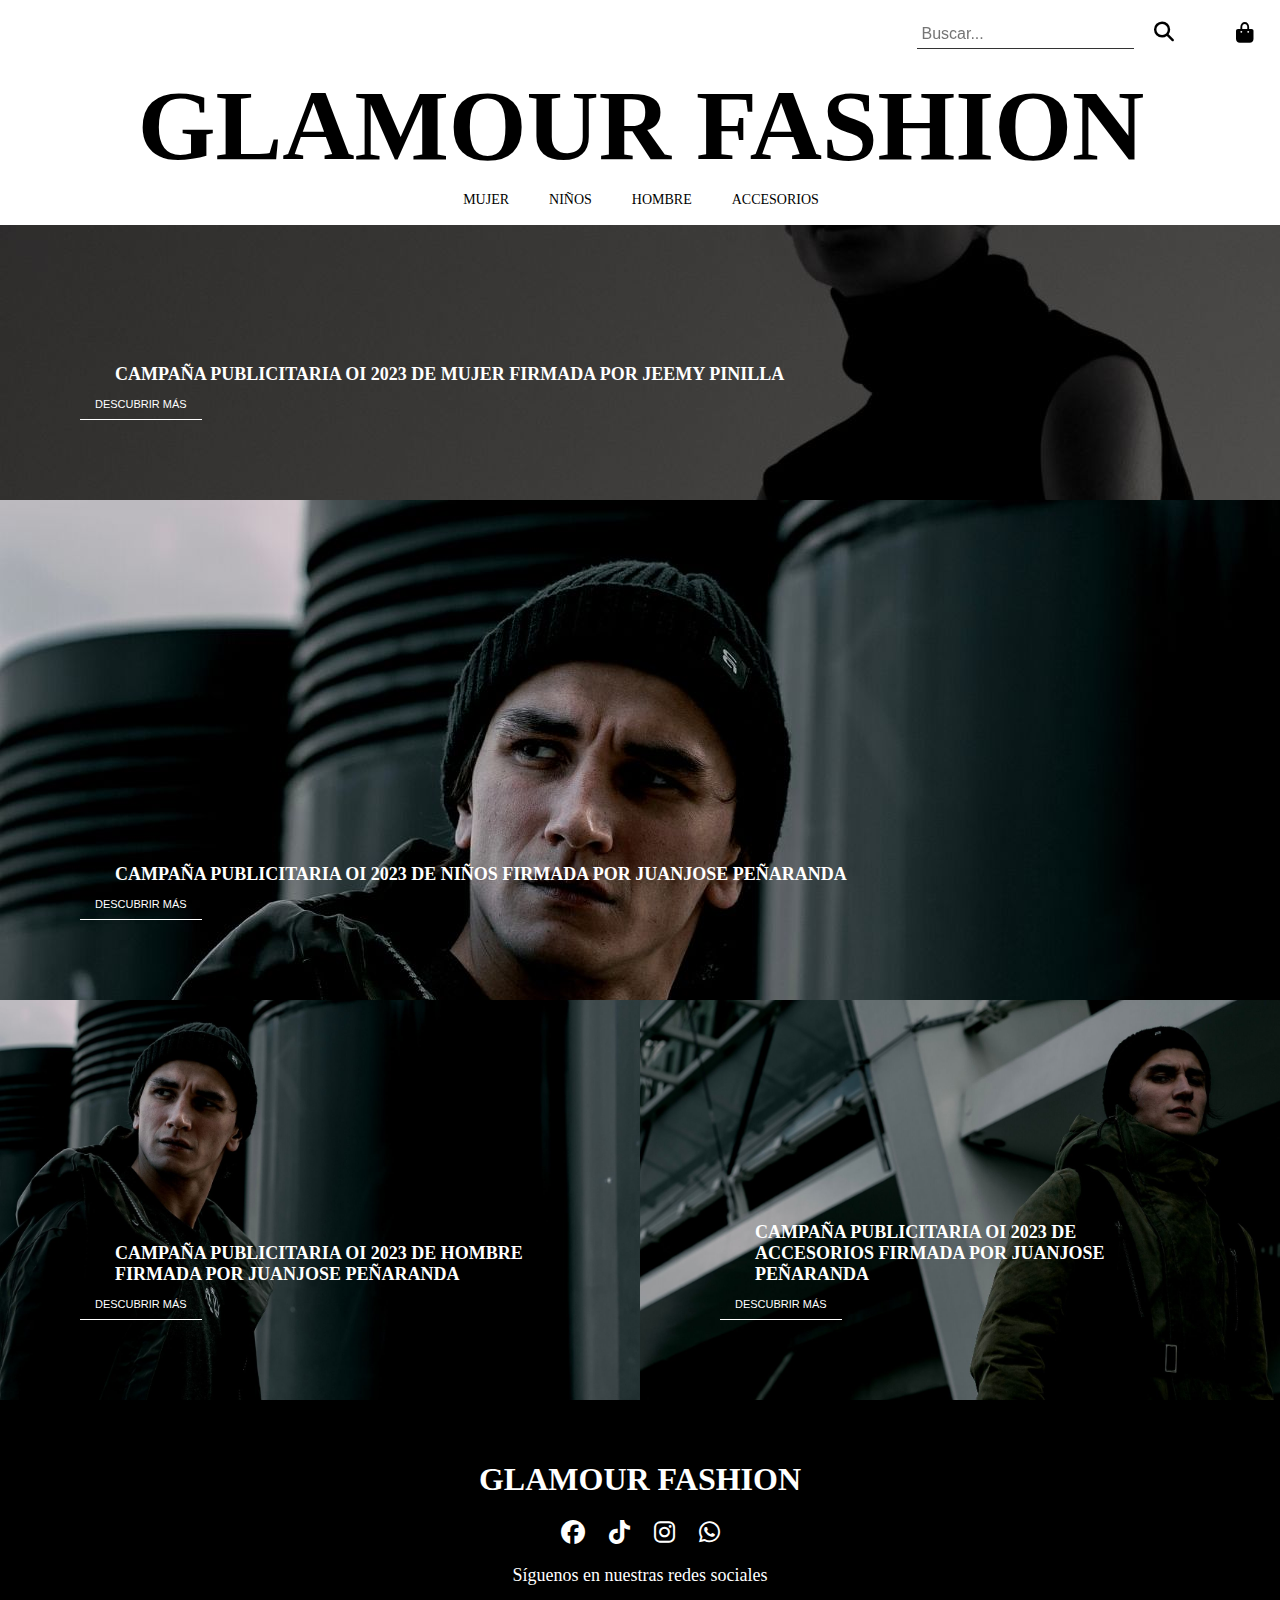
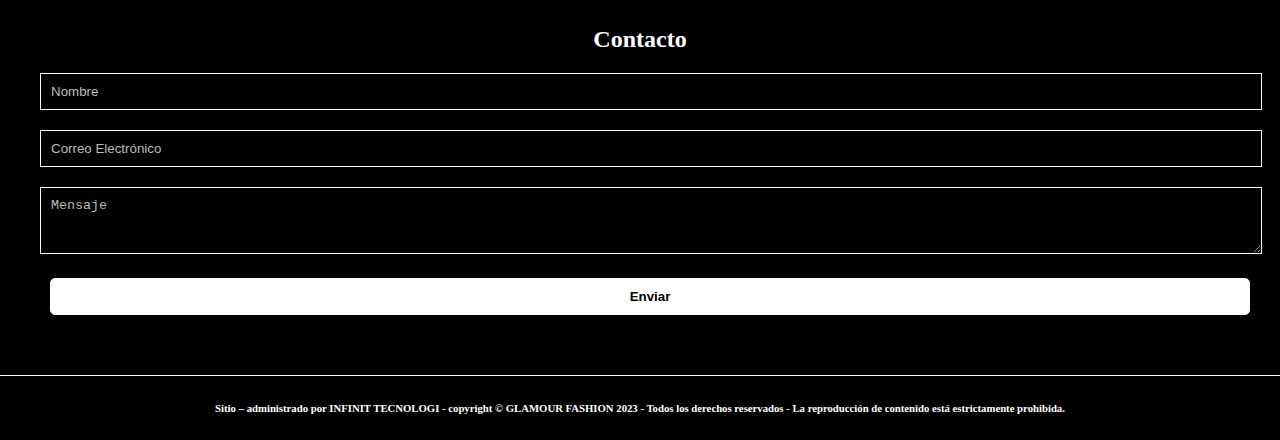
<file: PAGINAWEBFASHION/index.html>
<!DOCTYPE html>
<html lang="es">
<head>
    <meta charset="UTF-8">
    <meta name="viewport" content="width=device-width, initial-scale=1.0">
    <title>GLAMOUR FASHION</title>
    <link rel="icon" href="imagenes/logo_sin_fondo.png" type="image/x-icon">
    <link rel="stylesheet" href="https://cdnjs.cloudflare.com/ajax/libs/font-awesome/6.7.0/css/all.min.css">
    <link rel="stylesheet" href="https://cdnjs.cloudflare.com/ajax/libs/font-awesome/6.2.1/css/all.min.css">
    <link rel="stylesheet" href="inicio.css">
    
</head>
<body>
    <!-- Encabezado -->
    <header id="pageHeader">
        <h1 href="index.html">GLAMOUR FASHION</h1>
           <nav>
               <ul class="menu">
                   
                   <li><a href="mujer.html">MUJER</a></li>
                   <li><a href="niños.html">NIÑOS</a></li>
                   <li><a href="hombre.html">HOMBRE</a></li>
                   <li><a href="accesorios.html">ACCESORIOS</a></li>
                   <li class="logo-menu">
                       <img src="imagenes/logo_sin_fondo.png" alt="Logo de la Empresa">
                   </li>
               </ul> 
               <div class="hamburger">
                   <div class="line1__bar"></div>
                   <div class="line2__bar"></div>
                   <div class="line3__bar"></div>
               </div>
           </nav>

       
           <!-- Icono de la bolsa de compras -->
           <a id="cartLink">
            <button id="botoncarrito" class="fas fa-shopping-bag"></i></button>   
           </a>
   
           <!-- Campo de búsqueda -->
           <div id="searchContainer">
            <input type="text" id="searchInput" placeholder="Buscar...">
            <button id="searchButton"><i class="fas fa-search"></i></button>
        </div>
        <div id="searchResults"></div>
        
    </header>

  <!-- Sección 1 -->
  <section id="seccion1">
    <div class="content">
        <h2>CAMPAÑA PUBLICITARIA OI 2023 DE MUJER FIRMADA POR JEEMY PINILLA</h2>
        <button class="button">
            <a href="mujer.html">DESCUBRIR MÁS</a>
        </button>
    </div>
</section>

<!-- Sección 2 -->
<section id="seccion2">
    <div class="content">
        <h2>CAMPAÑA PUBLICITARIA OI 2023 DE NIÑOS FIRMADA POR JUANJOSE PEÑARANDA</h2>
        <button class="button">
            <a href="niños.html">DESCUBRIR MÁS</a>
        </button>
    </div>
</section>
    <!-- Sección 3 -->
    <section id="seccion3">
        <div class="content">
            <h2>CAMPAÑA PUBLICITARIA OI 2023 DE HOMBRE FIRMADA POR JUANJOSE PEÑARANDA</h2>
            <button class="button">
                <a href="hombre.html">DESCUBRIR MÁS</a>
            </button>
        </div>
    </section>

    <!-- Sección 4 -->
    <section id="seccion4">
        <div class="content">
            <h2>CAMPAÑA PUBLICITARIA OI 2023 DE ACCESORIOS FIRMADA POR JUANJOSE PEÑARANDA</h2>
            <button class="button">
                <a href="accesorios.html">DESCUBRIR MÁS</a>
            </button>
        </div>
    </section>


<!-- Botón para mostrar/ocultar el carrito de compras -->


<div id="cartContainer">
    <button id="cerrarCarrito" class="cerrar-carrito">X</button> <!-- Icono de "x" para cerrar el carrito -->
    <h3>Carrito de Compras</h3>
    <ul id="carrito">
        <!-- Contenido del carrito -->
    </ul>
    <p id="total">Total: $0.00</p>
    <button id="finalizarCompra">Finalizar Compra</button>
</div>


    <!-- Sección 5 -->
    <section id="seccion5" class="black-section">
        <div class="content">
            <h1>GLAMOUR FASHION</h1>
            <div class="social-icons">
                <a href="https://www.facebook.com/profile.php?id=100094503772606&mibextid=LQQJ4d/"><i class="fab fa-facebook"></i></a>
                <a href="https://www.tiktok.com/@glamour.fashion.s?_t=8gBPcPesUOD&_r=1/"><i class="fab fa-tiktok"></i></a>
                <a href="https://instagram.com/glamour_fashion_ss?igshid=NzZlODBkYWE4Ng==/"><i class="fab fa-instagram"></i></a>
                <a href="https://wa.me/+573174899803/?text=Hola,%20estaba%20en%20la%20página%20web%20y%20me%20gustaría%20hablar%20con%20un%20asesor"><i class="fab fa-whatsapp"></i></a>
                </div>
            <p>Síguenos en nuestras redes sociales</p>
            <div class="contact-form">
                <h3>Contacto</h3>
                <form action="https://formsubmit.co/fashionssglamour@gmail.com" method="POST" enctype="multipart/form-data" class="form">
                    <input type="text" name="nombre" placeholder="Nombre" required>
                    <input type="email" name="email" placeholder="Correo Electrónico" required>
                    <textarea name="mensaje" placeholder="Mensaje" rows="3" required></textarea>
                    <button type="submit" class="btn-enviar">Enviar</button>
                    <input type="hidden" name="_next" value="http://127.0.0.1:5500/index.html">
                    <input type="hidden" name="_captcha" value="false">
                </form>
                
            </div>
        </div>
    </section>

    <!-- Pie de página -->
    <footer>
        <h6>Sitio – administrado por INFINIT TECNOLOGI - copyright © GLAMOUR FASHION  2023 - Todos los derechos reservados - La reproducción de contenido está estrictamente prohibida.</h6>
    </footer>

    <!-- JavaScript -->
    <script src="generales.js"></script>
</body>
</html>
</file>
<file: PAGINAWEBFASHION/inicio.css>
/* Estilos generales */
body {
    font-family: serif, sans-serif;
    margin: 0;
    padding: 0;
}

.button a {
    text-decoration: none; /* Quitar la línea decorativa */
    color: #000000;/* Cambiar el color del texto a amarillo (#ffcc00) */
}
.button a:hover{
    color: #000;
}



/* Estilos para pantallas grandes (mayores de 768px de ancho) */
@media screen and (min-width: 768px) {

    #pageHeader {
        background-color:transparent; /* Color de fondo con opacidad */
        color: #ffffff;
        text-align: center;
        padding: 1px;
        transition: background-color 0.3s ease; /* Transición de color de fondo suave */
        position: fixed;
        top: 0;
        left: 0;
        width: 100%;
        z-index: 1000; /* Aseguramos que el encabezado esté por encima del contenido */
    }
    
    
    #pageHeader.hidden {
        top: -1000px; /* Movemos el encabezado fuera de la pantalla al ocultarlo */
    }
    
    /* Cambiar el fondo a blanco y el texto a negro al pasar el cursor */
    #pageHeader:hover {
        background-color: #fff; /* Fondo blanco */
        color: #000; /* Texto y elementos negros */
    }
    
    /* Cambiar el tamaño del texto de h1 en el encabezado */
    #pageHeader h1 {
        font-size: 100px; /* Ajusta el tamaño del texto según tus preferencias */
        font-weight: bold; /* Aplicar negrita */
    }
    
    
    #pageHeader nav {
        list-style: none;
        padding: 0;
        margin-top: -60px;
    }
    
    #pageHeader nav ul {
        list-style: none;
        padding: 0;
        display: flex;
        justify-content: center;
        align-items: center;
    }
    
    #pageHeader nav ul li {
        margin: 0 20px;
    }
    
    #pageHeader nav ul li a {
        text-decoration: none;
        color: #fff;
        font-size: 14px;
        text-transform: uppercase;
        transition: color 0.3s ease; /* Transición suave del color del enlace */
    }
    
    
    
    
    
    /*icono bolsita ajuste de pocision*/
    #cartLink {
        position: fixed;
        top: 3px; /* Ajusta la distancia desde la parte superior */
        right: 5px; /* Ajusta la distancia desde la derecha */
        color: #fff;
        font-size: 22px;
        
    }
    
    /*cambio de color el icono bolsito, items de menu,busqueda cuando el fondo del encabezado este blanco*/
    #pageHeader:hover #searchButton,
    #pageHeader:hover #searchContainer,
    #pageHeader:hover #botoncarrito,
    #pageHeader:hover nav ul li a {
        color: #000; /* Cambiar a color negro cuando el fondo es blanco */
    }

    #pageHeader #botoncarrito:hover {
        color: #ff00d4 !important;   
    }
    
    /*mostrar linea de bajo cuando ppase el cursor*/
    #pageHeader #searchButton:hover, 
    #pageHeader nav ul li:hover{
        text-decoration: none;
        padding-bottom: 3px;
        border-bottom: 2px solid #000;
    }
    
     
        
    
    /* Estilos para el campo de búsqueda */
    #searchContainer {
        position: fixed;
        top: 20px; /* Ajusta la distancia desde la parte superior */
        right: 100px; /* Ajusta la distancia desde la derecha */
        color: #fff;
        font-size: 18px;    
    }
    
    #searchInput {
        padding: 5px;
        border: none;
        border-bottom: 1px solid #333; /* Línea inferior de color gris oscuro */
        outline: none;
        font-size: 16px;
        margin-right: 10px;
        background-color: transparent; /* Fondo transparente */
        color: #333; /* Color del texto en el campo de búsqueda */
        transition: border-color 0.3s ease; /* Transición suave del color de borde */
    }
    
    #searchInput:focus {
        border-color: #ff08ca; /* Color de borde al enfocar el campo */
    }
    
    #searchButton {
        background: none;
        border: none;
        cursor: pointer;
        color: #ffffff; /* Color del icono de búsqueda */
        font-size: 20px;
       
    }
    

/* Estilos para carrito de comprAS */

/* Estilos para el botón del carrito */
/* Estilos para el botón de carrito */

/* Estilos para el botón de cerrar carrito (ícono "x") */

/* Estilos para el botón de cierre del carrito */
.cerrar-carrito {
    position: absolute;
    top: 10px; /* Ajusta la posición vertical según tu preferencia */
    right: 10px; /* Ajusta la posición horizontal según tu preferencia */
    background-color: #333; /* Color de fondo gris oscuro */
    color: #fff; /* Color del texto blanco */
    border: none; /* Sin borde */
    border-radius: 50%; /* Hace que el botón sea circular */
    width: 30px; /* Ancho del botón */
    height: 30px; /* Altura del botón */
    font-size: 18px; /* Tamaño de fuente */
    cursor: pointer; /* Cambia el cursor al pasar el mouse por encima */
    display: flex;
    align-items: center;
    justify-content: center;
    animation: beat 1s infinite; /* Aplica la animación de latido */
}

.cerrar-carrito:hover {
    background-color: #555; /* Cambia el color de fondo al pasar el mouse por encima */
}

/* Animación de latido */
@keyframes beat {
    0% { transform: scale(1); } /* Escala normal */
    50% { transform: scale(1.1); } /* Escala aumentada al 50% */
    100% { transform: scale(1); } /* Regresa a la escala normal */
}


#botoncarrito {
    background-color: transparent;
    color: #ffffff;
    border: none;
    border-radius: 50%;
    width: 60px;
    height: 60px;
    font-size: 20px;
    cursor: pointer;
    animation: latido 1s infinite alternate; /* Agregar la animación de latido */
}

/* Definición de la animación de latido */
@keyframes latido {
    0% {
        transform: scale(1);
    }
    100% {
        transform: scale(2.1);
    }
}
#botoncarrito:hover{
    background-color: transparent;
    color: #ff0ac2;
}


/* Estilos para el contenedor del carrito */
#cartContainer {
    position: fixed;
    top: 20px;
    right: 20px;
    background-color: #fff;
    border: 1px solid #ccc;
    border-radius: 5px;
    box-shadow: 0 2px 5px rgba(0, 0, 0, 0.1);
    width: 300px;
    padding: 10px;
    z-index: 1000;
    display: none;
}

/* Estilos para el título del carrito */
#cartContainer h3 {
    font-size: 18px;
    margin: 0;
    padding: 10px 0;
    border-bottom: 1px solid #ccc;
}

/* Estilos para la lista de elementos en el carrito */
#carrito {
    list-style: none;
    padding: 0;
}

/* Estilos para cada elemento en el carrito */
#carrito li {
    margin: 10px 0;
    display: flex;
    justify-content: space-between;
}

/* Estilos para el total */
#total {
    font-size: 16px;
    margin-top: 10px;
    text-align: right;
}

/* Estilos para el botón de finalizar compra */
#finalizarCompra {
    background-color: #0c0c0c;
    color: #fff;
    border: none;
    border-radius: 5px;
    padding: 10px 20px;
    font-size: 16px;
    cursor: pointer;
    margin-top: 10px ;
    
    
}
#finalizarCompra:hover {
    color: #000000;
    background-color: #ffffff;
    border: 1px solid #000000; /* Agrega un borde negro al botón al hacer hover */
}









/* Estilos para el botón de eliminar con el ícono "x" */
.eliminar-item {
    background: none;
    border: none;
    cursor: pointer;
    font-size: 20px;
    color: rgb(0, 0, 0);
    margin-left: 10px;
}


.button a {
    text-decoration: none; /* Quitar la línea decorativa */
    color: #ffffff;/* Cambiar el color del texto a amarillo (#ffcc00) */
}
.button a:hover{
    color: #000;
}



/* Estilos para las secciones */
section {
    background-color: #f0f0f0; /* Fondo gris claro */
    padding: 40px;
    text-align: left;
    position: relative;
    overflow: hidden;
}

.content {
    
    align-items: center;
    justify-content: space-between;
}

h2 {
    position: absolute;
    bottom: 0;
    left: 0;
    padding: 15px;
    margin: 100px;
    font-size: 18px;
    color: #fff;
}

.button {
    font-size: 11px;
    background-color: transparent;
    border: none;
    color: #ffffff;
    bottom: 0;
    left: 0;
    cursor: pointer;
    position: absolute;
    margin: 80px;
    overflow: hidden;
    padding: 10px 15px;
    transition: background-color 0.3s, color 0.3s, transform 0.3s;
}

.button::before {
    content: "";
    position: absolute;
    bottom: 0; /* Margen de abajo */
    left: 0;
    width: 100%;
    height: 1px; /* Altura de la línea blanca */
    background-color: #fff; /* Color de la línea blanca */
    
}

.button:hover {
    background-color: #fff;
    color: #000;
    transform: translateY(-2px);
}

.button:hover::before {
    transform: scaleY(1);
    transition: none; /* Puedes eliminar esta línea si no deseas transición */
}




/* Estilos para la Sección 1 */
#seccion1 {
    background-image: url('imagenes/Black\ Modern\ Fashion\ Studio\ Presentation.jpg'); /* Cambia 'imagen-seccion1.jpg' por la imagen de fondo de la Sección 1 */
    padding: 250px;
    
}

/* Estilos para la Sección 2 */
#seccion2 {
    background-image: url('imagenes/1.jpg'); /* Cambia 'imagen-seccion2.jpg' por la imagen de fondo de la Sección 2 */
    padding: 250px;
}


#seccion3,
#seccion4 {
    width: 50%; /* Asigna el 50% del ancho a cada sección para crear dos columnas */
    float: left; /* Hace que las secciones floten a la izquierda */
    box-sizing: border-box; /* Asegura que el ancho incluya el relleno y el borde */
    padding: 20px; /* Añade espacio entre las secciones */
    background-size: cover; /* Ajusta la imagen de fondo para cubrir todo el contenedor */
    background-position: center; /* Centra la imagen de fondo */
    height: 400px; /* Ajusta la altura deseada para cada sección */
}

#seccion3 {
    width: 50%; /* Asigna el 50% del ancho a la sección 3 para crear dos columnas */
    float: left; /* Hace que la sección 3 flote a la izquierda */
    box-sizing: border-box; /* Asegura que el ancho incluya el relleno y el borde */
    padding: 20px; /* Añade espacio entre las secciones */
    background-image: url('imagenes/1.jpg'); /* Cambia 'imagen-seccion3.jpg' por tu imagen de fondo */
    background-size: cover; /* Ajusta la imagen de fondo para cubrir todo el contenedor */
    background-position: center; /* Centra la imagen de fondo */
}

#seccion4 {
    width: 50%; /* Asigna el 50% del ancho a la sección 4 para crear dos columnas */
    float: left; /* Hace que la sección 4 flote a la izquierda */
    box-sizing: border-box; /* Asegura que el ancho incluya el relleno y el borde */
    padding: 20px; /* Añade espacio entre las secciones */
    background-image: url('imagenes/2.jpg'); /* Cambia 'imagen-seccion4.jpg' por tu imagen de fondo */
    background-size: cover; /* Ajusta la imagen de fondo para cubrir todo el contenedor */
    background-position: center; /* Centra la imagen de fondo */
}



/* Estilos adicionales para la Sección 5 */
#seccion5 {
    background-color: #000; /* Fondo negro */
    color: #fff; /* Texto en blanco */
    text-align: center;
    
}

#seccion5 h2 {
    font-size: 36px;
    margin-bottom: 20px; /* Espacio bajo el título */
}

.social-icons a {
    color: #fff;
    text-decoration: none;
    font-size: 24px;
    margin: 0 10px;
    transition: color 0.3s; /* Transición de color al pasar el cursor */
}

.social-icons a:hover {
    color: #ff00dd; /* Color gris claro al pasar el cursor */
}

p {
    font-size: 18px;
    margin-bottom: 40px; /* Espacio bajo el párrafo */
}

.contact-form {
    margin-top: 40px;
}

.contact-form h3 {
    font-size: 24px;
    margin-bottom: 20px;
}

.contact-form input,
.contact-form textarea,
.contact-form button {
    width: 100%;
    padding: 10px;
    margin-bottom: 20px;
    background-color: transparent; /* Fondo transparente para los campos de entrada y el botón */
    border: 1px solid #fff; /* Borde blanco para los campos de entrada y el botón */
    color: #fff; /* Texto en blanco */
}

.contact-form input::placeholder,
.contact-form textarea::placeholder {
    color: #bbbbbb; /* Color gris claro para el marcador de posición */
}

.contact-form button {
    font-weight: bold;
    cursor: pointer;
    background-color: #fff; /* Botón de fondo blanco */
    color: #000; /* Texto negro para el botón */
    transition: background-color 0.3s, color 0.3s; /* Transición de color de fondo y texto al pasar el cursor */
}

.contact-form button:hover {
    background-color: #000; /* Color de fondo negro al pasar el cursor */
    color: #fff; /* Texto blanco al pasar el cursor */
}


/* Estilos para el botón de enviar */
/* Estilos para el botón de enviar */
.btn-enviar {
    background-color: white;
    color: black;
    padding: 10px 10px;
    border: none;
    cursor: pointer;
    border-radius: 5px;
    margin-left: 10px; /* Centra el botón horizontalmente */
}




/* Pie de página */
footer {
    background-color: #000000;
    color: #fff;
    text-align:center;
    padding: 1px 10px;
    margin-top: 1px;
    font-size: 16px;
}

.logo-menu{
    display: none;
}


}

/* Estilos para pantallas pequeñas (768px o menos de ancho) */
@media screen and (max-width: 768px) {
    /* Ocultar el menú principal en pantallas pequeñas */
   


    #searchContainer {
        display: none;    
        }
        
    

       
    
    #pageHeader {
        background-color:transparent; /* Color de fondo con opacidad */
        color: #fcf4f4;
        text-align: center;
        padding: 20px;
        transition: background-color 0.3s ease; /* Transición de color de fondo suave */
        position: fixed;
        top: 0;
        left: 0;
        width: 100%;
        z-index: 1000; /* Aseguramos que el encabezado esté por encima del contenido */
    }
    
    #pageHeader.hidden {
        top: -1000px; /* Movemos el encabezado fuera de la pantalla al ocultarlo */
    }
    
    /* Cambiar el fondo a blanco y el texto a negro al pasar el cursor */
    #pageHeader:hover {
        background-color: #fff; /* Fondo blanco */
        color: #000; /* Texto y elementos negros */
    }
    
    /* Cambiar el tamaño del texto de h1 en el encabezado */
    #pageHeader h1 {
        font-size: 25px; /* Ajusta el tamaño del texto según tus preferencias */
        font-weight: bold; /* Aplicar negrita */
        text-align: left; /* Centrar el h1 */
        margin: 5px;
    }
    
    #pageHeader .hamburger{
      
        position: fixed;
        top: 20px; /* Ajusta la distancia desde la parte superior */
        right: 25px; /* Ajusta la distancia desde la derecha */
        color: #000000;
        font-size: 18px;
    
    }
     
    /* Estilos para la sección de carrito de compras */
    /* Icono de la bolsa de compras */
    /*icono bolsita ajuste de pocision*/
    #cartLink {
        position: fixed;
        top: 15px; /* Ajusta la distancia desde la parte superior */
        right: 60px; /* Ajusta la distancia desde la derecha */
        color: #000000;
        font-size: 18px;
        
    }
    
    /*cambio de color el icono bolsito, items de menu,busqueda cuando el fondo del encabezado este blanco*/
    #pageHeader:hover #searchButton,
    #pageHeader:hover #botoncarrito,
    #pageHeader:hover nav ul li a {
        color: #000; /* Cambiar a color negro cuando el fondo es blanco */
    }

    #pageHeader #botoncarrito:hover {
        color: #ff00d4;
       
    }
    
    /*mostrar linea de bajo cuando ppase el cursor*/ 
    #pageHeader #searchButton:hover,
    #pageHeader nav ul li:hover{
        text-decoration: none;
        padding-bottom: 3px;
        border-bottom: 2px solid #000;
    }
    
    
    
    
    /* Estilos para etiquetas de tamaño y color */
    label {
        font-weight: bold; /* Hace que las etiquetas sean negritas */
        display: inline-block; /* Hace que las etiquetas ocupen solo el espacio necesario */
        width: 30%; /* Ancho de las etiquetas */
        margin-top: 10px; /* Espacio superior entre etiquetas */
    }

/* Estilos para las secciones */
section {
    background-color: #f0f0f0; /* Fondo gris claro */
    padding: 40px;
    text-align: left;
    position: relative;
    overflow: hidden;
}

.content {
    
    align-items: center;
    justify-content: space-between;
}

h2 {
    position: absolute;
    bottom: 0;
    left: 0;
    padding: 5px;
    margin: 70px;
    font-size: 14px;
    color: #fff;
}


.button a {
    text-decoration: none; /* Quitar la línea decorativa */
    color: #ffffff; /* Cambiar el color del texto a amarillo (#ffcc00) */
}
.button a:hover{
    color: #000;
}


.button {
    font-size: 11px;
    background-color: transparent;
    border: none;
    color: #ffffff;
    bottom: 0;
    left: 0;
    cursor: pointer;
    position: absolute;
    margin: 40px;
    overflow: hidden;
    padding: 10px 15px;
    transition: background-color 0.3s, color 0.3s, transform 0.3s;
}

.button::before {
    content: "";
    position: absolute;
    bottom: 0; /* Margen de abajo */
    left: 0;
    width: 100%;
    height: 1px; /* Altura de la línea blanca */
    background-color: #fff; /* Color de la línea blanca */
    
}

.button:hover {
    background-color: #fff;
    color: #000;
    transform: translateY(-2px);
}

.button:hover::before {
    transform: scaleY(1);
    transition: none; /* Puedes eliminar esta línea si no deseas transición */
}




/* Estilos para la Sección 1 */
#seccion1 {
    background-image: url('imagenes/Black\ Modern\ Fashion\ Studio\ Presentation.jpg');
    padding: 190px;
    background-size: cover; /* Ajusta la imagen de fondo para cubrir todo el contenedor */
    background-position: center; /* Centra la imagen de fondo */
}

/* Estilos para la Sección 2 */
#seccion2 {
    background-image: url('imagenes/1.jpg'); /* Cambia 'imagen-seccion2.jpg' por la imagen de fondo de la Sección 2 */
    padding: 190px;
    background-size: cover; /* Ajusta la imagen de fondo para cubrir todo el contenedor */
    background-position: center; /* Centra la imagen de fondo */
}

/* Estilos para la Sección 3 */
#seccion3 {
    background-image: url('imagenes/2.jpg'); /* Cambia 'imagen-seccion3.jpg' por la imagen de fondo de la Sección 3 */
    padding: 190px;
    background-size: cover; /* Ajusta la imagen de fondo para cubrir todo el contenedor */
    background-position: center; /* Centra la imagen de fondo */
}

/* Estilos para la Sección 4 */
#seccion4 {
    background-image: url('imagenes/1.jpg'); /* Cambia 'imagen-seccion4.jpg' por la imagen de fondo de la Sección 4 */
    padding: 190px;
    background-size: cover; /* Ajusta la imagen de fondo para cubrir todo el contenedor */
    background-position: center; /* Centra la imagen de fondo */
}


/* Estilos adicionales para la Sección 5 */
#seccion5 {
    background-color: #000; /* Fondo negro */
    color: #fff; /* Texto en blanco */
    text-align: center;
    
}

#seccion5 h2 {
    font-size: 36px;
    margin-bottom: 20px; /* Espacio bajo el título */
}

.social-icons a {
    color: #fff;
    text-decoration: none;
    font-size: 24px;
    margin: 0 10px;
    transition: color 0.3s; /* Transición de color al pasar el cursor */
}

.social-icons a:hover {
    color: #bbbbbb; /* Color gris claro al pasar el cursor */
}

p {
    font-size: 18px;
    margin-bottom: 40px; /* Espacio bajo el párrafo */
}

.contact-form {
    margin-top: 40px;
}

.contact-form h3 {
    font-size: 24px;
    margin-bottom: 20px;
}

.contact-form input,
.contact-form textarea,
.contact-form button {
    width: 100%;
    padding: 10px;
    margin-bottom: 20px;
    background-color: transparent; /* Fondo transparente para los campos de entrada y el botón */
    border: 1px solid #fff; /* Borde blanco para los campos de entrada y el botón */
    color: #fff; /* Texto en blanco */
}

.contact-form input::placeholder,
.contact-form textarea::placeholder {
    color: #bbb; /* Color gris claro para el marcador de posición */
}

.contact-form button {
    font-weight: bold;
    cursor: pointer;
    background-color: #fff; /* Botón de fondo blanco */
    color: #000; /* Texto negro para el botón */
    transition: background-color 0.3s, color 0.3s; /* Transición de color de fondo y texto al pasar el cursor */
}

.contact-form button:hover {
    background-color: #000; /* Color de fondo negro al pasar el cursor */
    color: #fff; /* Texto blanco al pasar el cursor */
}


/* Pie de página */
footer {
    background-color: #000000;
    color: #fff;
    text-align: center;
    padding: 1px 0;
    font-size: 16px;
}


menu {
    display: flex;
    justify-content: space-between;
    align-items: center;
} 

.hamburger{
    position: fixed;
    top: 10px; /* Ajusta la distancia desde la parte superior */
    right: 20px; /* Ajusta la distancia desde la derecha */
    color: #fff;
    font-size: 18px;
    
}


#pageHeader:hover .hamburger div,
#pageHeader:hover .hamburger div::before,
#pageHeader:hover .hamburger div::after {
    background-color: #000; /* Cambiar a color negro cuando el fondo es blanco */
}


.menu {
    display: none;
    background-color: #fff; /* Fondo blanco */
    position: absolute;
    top: 25px;
    right: 0;
    width: 100%;
    box-shadow: 0px 5px 10px rgba(0, 0, 0, 0.1); /* Sombra suave */
    padding: 10px 0; /* Espaciado dentro del menú desplegable */
}

.menu.active {
    margin-top: 40px;
    display: flex;
    flex-direction: column; /* Alineación vertical de los elementos del menú */
}

.logo-menu {
    text-align: center; /* Centra el logo horizontalmente */
    margin-bottom: 20px; /* Espaciado entre el logo y los enlaces */
}

.logo-menu img {
    max-width: 100%; /* Ajusta el tamaño del logo para que quepa dentro del menú */
}

.menu li {
    margin: 10px 0;
    text-align: left; /* Alineación del texto a la izquierda */
    animation: slideIn 0.5s ease-in-out; /* Animación de entrada */
}

.menu li a {
    text-decoration: none;
    color: #000; /* Texto negro */
    padding-left: 20px; /* Espaciado a la izquierda del texto */
    position: relative;
    transition: color 0.3s; /* Transición de color de texto */
}

.menu li a:hover,
.menu li a:focus {
    color: rgb(71, 71, 71); /* Cambia el color del texto al pasar el mouse o seleccionar */
}

.menu li a::after {
    content: "👜";

    position: absolute;
    bottom: 0;
    left: 0;
    width: 2000%;
    height: 2px;
    background-color: rgb(0, 0, 0); /* Línea debajo del enlace */

    transform: scaleX(0); /* Inicialmente invisible */
    transform-origin: center;
    transition: transform 0.3s;
}

.menu li a:hover::after,
.menu li a:focus::after {
    transform: scaleX(1); /* Aparece la línea al pasar el mouse o seleccionar */
}

.logo {
    font-size: 24px;
    font-weight: bold;
    
    margin: 2px; /* Espaciado alrededor del logo */
}

.hamburger {
    display: block;
    cursor: pointer;
}

.hamburger div {
    width: 30px;
    height: 3px;
    background-color: #ffffff; /* Color de las barras del ícono de hamburguesa */
    margin: 4px 0;
    transition: all 300ms;
    transform-origin:1px 2px;
   
}

.hamburger:active .line1__bar {
    transform: rotate(45deg) translate(-2px, 1px);
}

.hamburger:active .line2__bar {
   opacity: 0;
  margin-left: -30px;
}

.hamburger:active .line3__bar {
    transform: rotate(-45deg) translate(-4px, 2px);
}

/* Animación para el desplazamiento de los elementos del menú */
@keyframes slideIn {
    from {
        transform: translateY(-100%);
    }
    to {
        transform: translateY(0);
    }
}






/* Estilos para el botón de eliminar con el ícono "x" */
.eliminar-item {
    background: none;
    border: none;
    cursor: pointer;
    font-size: 20px;
    color: rgb(0, 0, 0);
    margin-left: 10px;
}






/* Estilos para carrito de comprAS */

/* Estilos para el botón del carrito */
/* Estilos para el botón de carrito */
#botoncarrito {
    background-color: transparent;
    color: #ffffff;
    border: none;
    border-radius: 50%;
    width: 40px;
    height: 35px;
    font-size: 20px;
    cursor: pointer;
    animation: latido 1s infinite alternate; /* Agregar la animación de latido */
}

/* Definición de la animación de latido */
@keyframes latido {
    0% {
        transform: scale(1);
    }
    100% {
        transform: scale(1.1);
    }
}
#botoncarrito:hover{
    background-color: transparent;
    color: #ff1bba;
}

/* Estilos para el contenedor del carrito */
#cartContainer {
    position: fixed;
    top: 20px;
    right: 20px;
    background-color: #fff;
    border: 1px solid #ccc;
    border-radius: 5px;
    box-shadow: 0 2px 5px rgba(0, 0, 0, 0.1);
    width: 300px;
    padding: 10px;
    z-index: 1000;
    display: none;
}

/* Estilos para el título del carrito */
#cartContainer h3 {
    font-size: 18px;
    margin: 0;
    padding: 10px 0;
    border-bottom: 1px solid #ccc;
}

/* Estilos para la lista de elementos en el carrito */
#carrito {
    list-style: none;
    padding: 0;
}

/* Estilos para cada elemento en el carrito */
#carrito li {
    margin: 10px 0;
    display: flex;
    justify-content: space-between;
}

/* Estilos para el total */
#total {
    font-size: 16px;
    margin-top: 10px;
    text-align: right;
}

/* Estilos para el botón de finalizar compra */
#finalizarCompra {
    background-color: #0c0c0c;
    color: #fff;
    border: none;
    border-radius: 5px;
    padding: 10px 20px;
    font-size: 16px;
    cursor: pointer;
    margin-top: 10px ;
    
    
}
#finalizarCompra:hover {
    color: #000000;
    background-color: #ffffff;
    border: 1px solid #000000; /* Agrega un borde negro al botón al hacer hover */
}

/* Estilos para el botón de cierre del carrito */
.cerrar-carrito {
    position: absolute;
    top: 10px; /* Ajusta la posición vertical según tu preferencia */
    right: 10px; /* Ajusta la posición horizontal según tu preferencia */
    background-color: #333; /* Color de fondo gris oscuro */
    color: #fff; /* Color del texto blanco */
    border: none; /* Sin borde */
    border-radius: 50%; /* Hace que el botón sea circular */
    width: 30px; /* Ancho del botón */
    height: 30px; /* Altura del botón */
    font-size: 18px; /* Tamaño de fuente */
    cursor: pointer; /* Cambia el cursor al pasar el mouse por encima */
    display: flex;
    align-items: center;
    justify-content: center;
    animation: beat 1s infinite; /* Aplica la animación de latido */
}

.cerrar-carrito:hover {
    background-color: #555; /* Cambia el color de fondo al pasar el mouse por encima */
}

/* Animación de latido */
@keyframes beat {
    0% { transform: scale(1); } /* Escala normal */
    50% { transform: scale(1.1); } /* Escala aumentada al 50% */
    100% { transform: scale(1); } /* Regresa a la escala normal */
}

/* Estilos para el botón de enviar */
/* Estilos para el botón de enviar */
.btn-enviar {
    background-color: white;
    color: black;
    padding: 10px 10px;
    border: none;
    cursor: pointer;
    border-radius: 5px;
    margin-left: 5px; /* Centra el botón horizontalmente */
    
}


}
</file>
